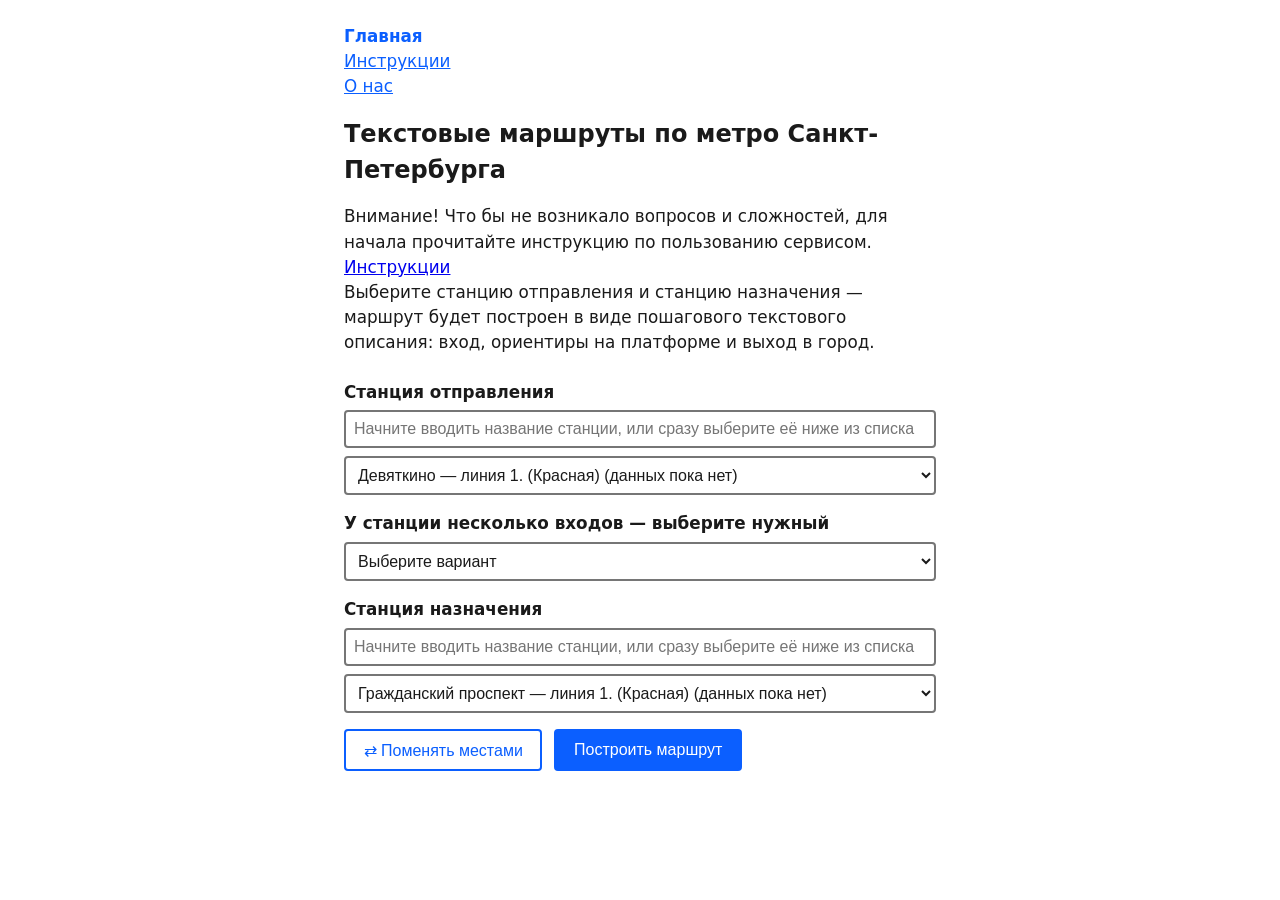
<file: index.html>
<!DOCTYPE html>
<html lang="ru">
<head>
  <meta charset="UTF-8" />
  <meta name="viewport" content="width=device-width, initial-scale=1.0" />
  <title>Маршруты по метро Санкт-Петербурга</title>
  <link rel="stylesheet" href="css/style.css" />
</head>
<body>
  <header>
    <div id="site-nav"></div>
  </header>

  <main>
    <h1>Текстовые маршруты по метро Санкт-Петербурга</h1>
    <p>
      Внимание! Что бы не возникало вопросов и сложностей, для начала прочитайте инструкцию по пользованию сервисом. <br>
<a href="instructions.html">Инструкции</a><br>
      Выберите станцию отправления и станцию назначения — маршрут будет построен
      в виде пошагового текстового описания: вход, ориентиры на платформе и выход в город.
    </p>

    <form id="route-form">
      <div class="form-row">
        <label for="station-from-input">Станция отправления</label>
        <input
          type="text"
          id="station-from-input"
          class="combobox-input"
          autocomplete="off"
          placeholder="Начните вводить название станции, или сразу выберите её ниже из списка"
        />
        <label for="station-from-select" class="visually-hidden">Список станций отправления</label>
        <select id="station-from-select" required></select>
      </div>

      <div class="form-row" id="station-from-entrance-row" hidden>
        <label for="station-from-entrance-select">У станции несколько входов — выберите нужный</label>
        <select id="station-from-entrance-select"></select>
      </div>

      <div class="form-row">
        <label for="station-to-input">Станция назначения</label>
        <input
          type="text"
          id="station-to-input"
          class="combobox-input"
          autocomplete="off"
          placeholder="Начните вводить название станции, или сразу выберите её ниже из списка"
        />
        <label for="station-to-select" class="visually-hidden">Список станций назначения</label>
        <select id="station-to-select" required></select>
      </div>

      <div class="form-row" id="station-to-exit-row" hidden>
        <label for="station-to-exit-select">У станции несколько выходов — выберите нужный</label>
        <select id="station-to-exit-select"></select>
      </div>

      <div class="form-actions">
        <button type="button" id="swap-btn" aria-label="Поменять станции отправления и назначения местами">
          ⇄ Поменять местами
        </button>
        <button type="submit">Построить маршрут</button>
      </div>
    </form>

    <p id="status" role="status" aria-live="polite"></p>

    <!--
      #result намеренно НЕ aria-live: это статический блок, который экранный
      читалка не зачитывает автоматически при появлении. Короткое уведомление
      об успехе даёт #status выше — пользователь сам решает, когда переходить
      к чтению текста маршрута.
    -->
    <section id="result"></section>
  </main>

  <script src="js/nav.js" defer></script>
  <script src="js/data-loader.js"></script>
  <script src="js/route-builder.js"></script>
  <script src="js/combobox.js"></script>
  <script src="js/app.js"></script>
</body>
</html>
</file>
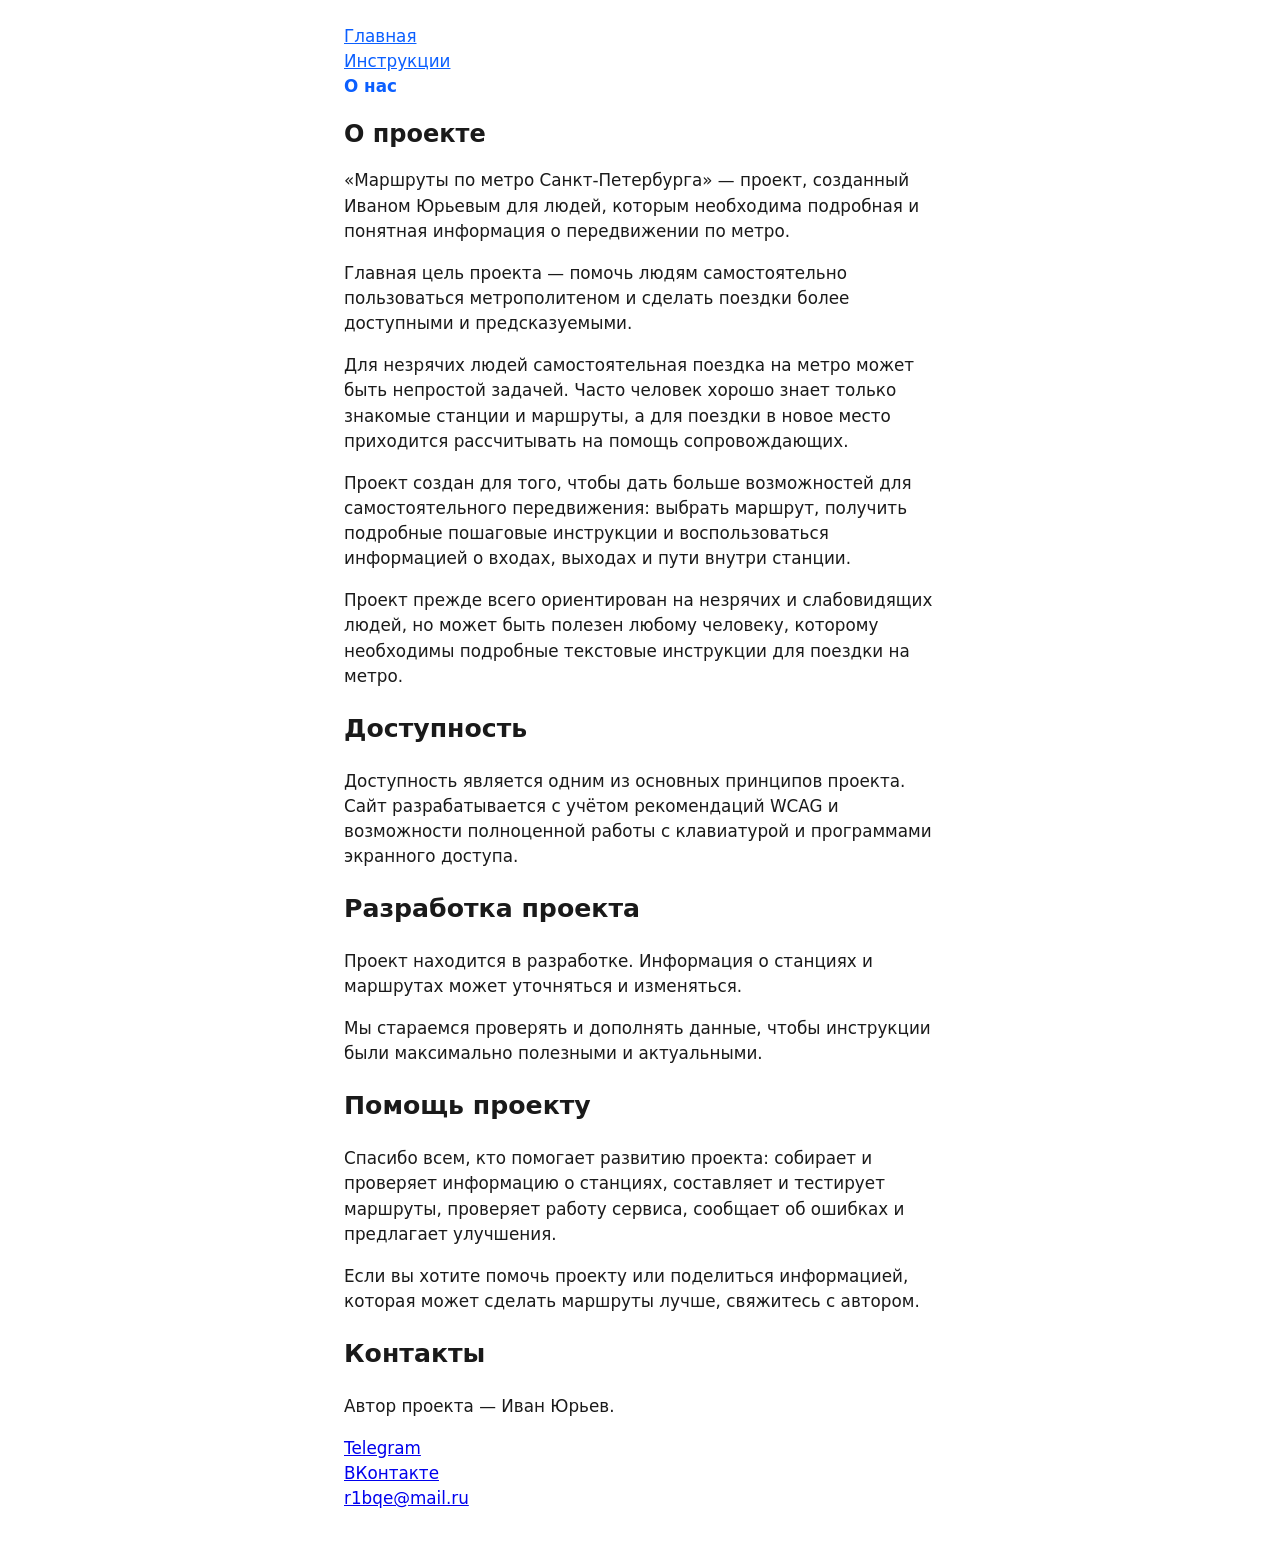
<file: about.html>
<!DOCTYPE html>
<html lang="ru">
<head>
  <meta charset="UTF-8" />
  <meta name="viewport" content="width=device-width, initial-scale=1.0" />
  <title>О нас — Маршруты по метро Санкт-Петербурга</title>
  <link rel="stylesheet" href="css/style.css" />
</head>

<body>
  <header>
    <div id="site-nav"></div>
  </header>

  <main>
    <h1>О проекте</h1>

    <p>
      «Маршруты по метро Санкт-Петербурга» — проект, созданный Иваном
      Юрьевым для людей, которым необходима подробная и понятная информация
      о передвижении по метро.
    </p>

    <p>
      Главная цель проекта — помочь людям самостоятельно пользоваться
      метрополитеном и сделать поездки более доступными и предсказуемыми.
    </p>

    <p>
      Для незрячих людей самостоятельная поездка на метро может быть
      непростой задачей. Часто человек хорошо знает только знакомые станции
      и маршруты, а для поездки в новое место приходится рассчитывать на
      помощь сопровождающих.
    </p>

    <p>
      Проект создан для того, чтобы дать больше возможностей для
      самостоятельного передвижения: выбрать маршрут, получить подробные
      пошаговые инструкции и воспользоваться информацией о входах, выходах
      и пути внутри станции.
    </p>

    <p>
      Проект прежде всего ориентирован на незрячих и слабовидящих людей,
      но может быть полезен любому человеку, которому необходимы подробные
      текстовые инструкции для поездки на метро.
    </p>

    <h2>Доступность</h2>

    <p>
      Доступность является одним из основных принципов проекта.
      Сайт разрабатывается с учётом рекомендаций WCAG и возможности
      полноценной работы с клавиатурой и программами экранного доступа.
    </p>

    <h2>Разработка проекта</h2>

    <p>
      Проект находится в разработке. Информация о станциях и маршрутах
      может уточняться и изменяться.
    </p>

    <p>
      Мы стараемся проверять и дополнять данные, чтобы инструкции были
      максимально полезными и актуальными.
    </p>

    <h2>Помощь проекту</h2>

    <p>
      Спасибо всем, кто помогает развитию проекта: собирает и проверяет
      информацию о станциях, составляет и тестирует маршруты, проверяет
      работу сервиса, сообщает об ошибках и предлагает улучшения.
    </p>

    <p>
      Если вы хотите помочь проекту или поделиться информацией, которая
      может сделать маршруты лучше, свяжитесь с автором.
    </p>

    <h2>Контакты</h2>

    <p>
      Автор проекта — Иван Юрьев.
    </p>

    <p>
      <a href="https://t.me/R1BQE">Telegram</a>
      <br>
      <a href="https://vk.ru/r1bqe">ВКонтакте</a>
      <br>
      <a href="mailto:r1bqe@mail.ru">r1bqe@mail.ru</a>
    </p>
  </main>

  <script src="js/nav.js" defer></script>
</body>
</html>
</file>
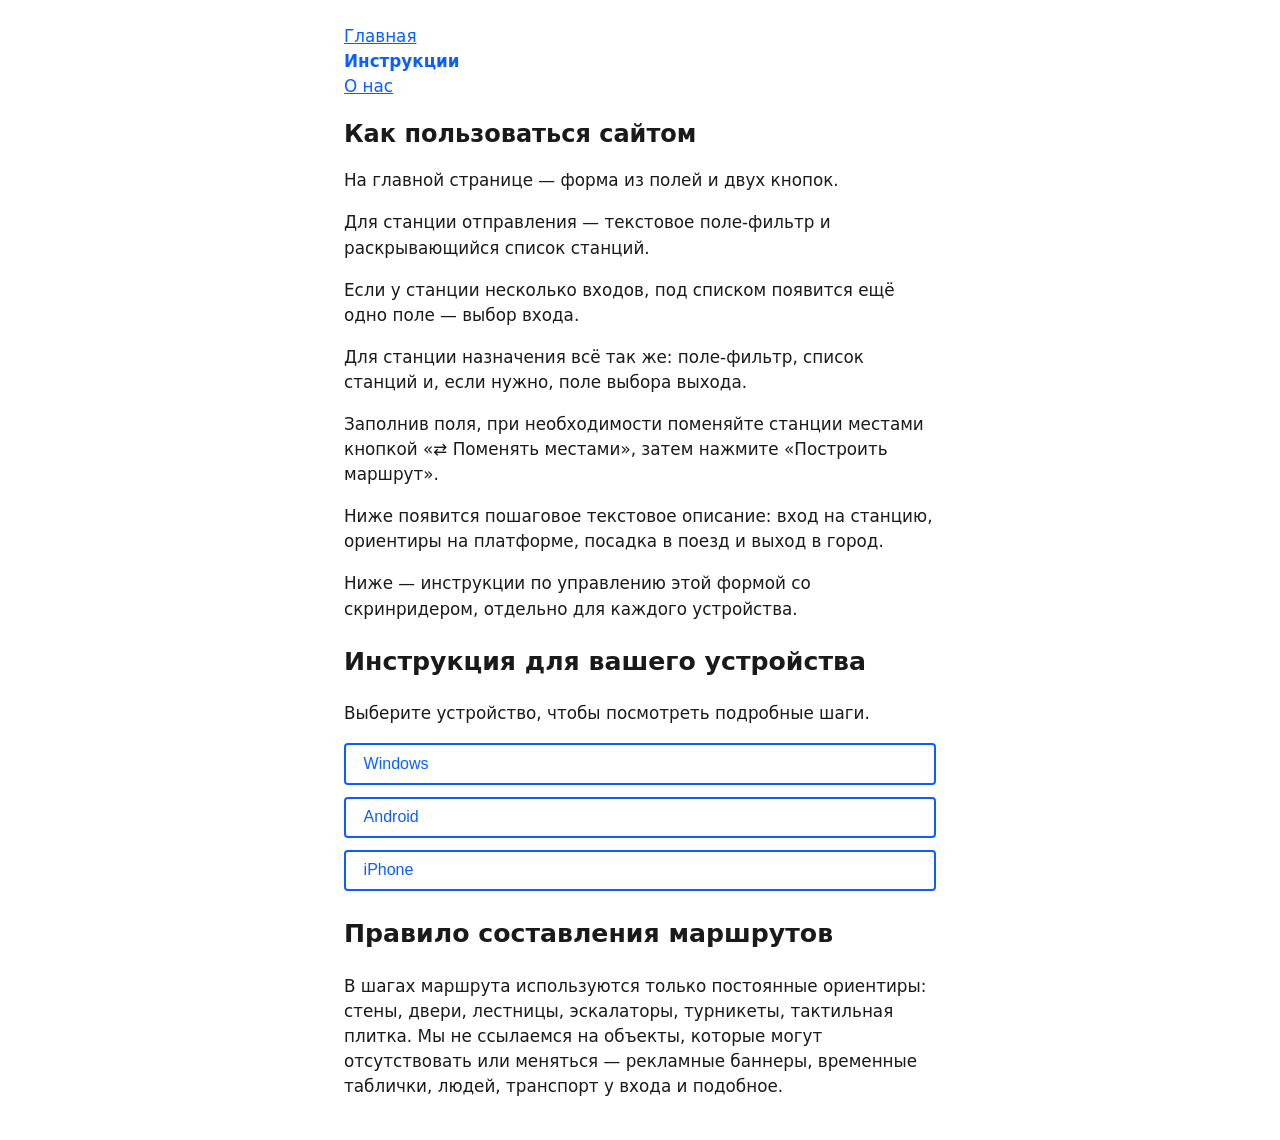
<file: instructions.html>
<!DOCTYPE html>
<html lang="ru">
<head>
  <meta charset="UTF-8" />
  <meta name="viewport" content="width=device-width, initial-scale=1.0" />
  <title>Инструкции — Маршруты по метро Санкт-Петербурга</title>
  <link rel="stylesheet" href="css/style.css" />
</head>
<body>
  <header>
    <div id="site-nav"></div>
  </header>

  <main>
    <h1>Как пользоваться сайтом</h1>
    <p>На главной странице — форма из полей и двух кнопок.</p>
    <p>Для станции отправления — текстовое поле-фильтр и раскрывающийся список станций.</p>
    <p>Если у станции несколько входов, под списком появится ещё одно поле — выбор входа.</p>
    <p>Для станции назначения всё так же: поле-фильтр, список станций и, если нужно, поле выбора выхода.</p>
    <p>Заполнив поля, при необходимости поменяйте станции местами кнопкой «⇄ Поменять местами», затем нажмите «Построить маршрут».</p>
    <p>Ниже появится пошаговое текстовое описание: вход на станцию, ориентиры на платформе, посадка в поезд и выход в город.</p>
    <p>
      Ниже — инструкции по управлению этой формой со скринридером, отдельно
      для каждого устройства.
    </p>

    <h2>Инструкция для вашего устройства</h2>
    <p>Выберите устройство, чтобы посмотреть подробные шаги.</p>

    <div class="device-list">
      <div class="device-item">
        <button type="button" class="device-toggle" id="toggle-windows"
                aria-expanded="false" aria-controls="panel-windows">
          Windows
        </button>
        <div id="panel-windows" class="device-panel" hidden>
          <p>1. Откройте сайт в любом удобном браузере при включённом NVDA.</p>
          <p>2. Клавишей Tab дойдите до поля «Станция отправления».</p>
          <p>3. При желании напечатайте часть названия станции — список ниже подстроится под введённое.</p>
          <p>4. Клавишей Tab перейдите к списку станций. NVDA объявит его как комбинированный список станций отправления и назовёт текущий вариант. Стрелками вверх/вниз пролистайте варианты — NVDA озвучивает каждый и его позицию («вариант 2 из 5»), выбор происходит сразу при переходе стрелкой.</p>
          <p>5. Если у выбранной станции несколько входов или выходов, сразу после этого списка появится ещё один список — «Вход» или «Выход». Клавишей Tab перейдите к нему и стрелками выберите нужный физический вход/выход. Если у станции вход один, это поле не появляется вовсе, и Tab сразу ведёт дальше.</p>
          <p>6. Клавишей Tab перейдите к полю «Станция назначения» и повторите шаги 3–5.</p>
          <p>7. При необходимости Tab до кнопки «⇄ Поменять местами» и нажмите Enter или пробел.</p>
          <p>8. Tab до кнопки «Построить маршрут», нажмите Enter или пробел.</p>
          <p>9. NVDA озвучит «Маршрут построен.». Клавишей H переходите по заголовкам маршрута, стрелкой вниз читайте текст внутри каждого раздела.</p>
        </div>
      </div>

      <div class="device-item">
        <button type="button" class="device-toggle" id="toggle-android"
                aria-expanded="false" aria-controls="panel-android">
          Android
        </button>
        <div id="panel-android" class="device-panel" hidden>
          <p>1. Откройте сайт в удобном браузере при включённом TalkBack.</p>
          <p>2. Проводите пальцем вправо, чтобы переходить между элементами формы по порядку.</p>
          <p>3. Дойдя до поля «Станция отправления», при желании дважды коснитесь экрана, чтобы открыть клавиатуру, и напечатайте часть названия станции — это нужно только для сужения списка, вводить необязательно.</p>
          <p>4. Свайпом вправо перейдите к списку станций (он идёт сразу за полем ввода) и дважды коснитесь его — откроется список вариантов. Проводите пальцем вправо/влево по вариантам, TalkBack озвучивает каждый; дважды коснитесь нужного, чтобы выбрать.</p>
          <p>5. Если у выбранной станции несколько входов или выходов, сразу после списка станций появится ещё один список — «Вход» или «Выход». Свайпом вправо дойдите до него и выберите нужный вариант так же, как в шаге 4. Если у станции вход один, это поле не появляется, и свайп сразу ведёт дальше.</p>
          <p>6. Так же выберите «Станция назначения».</p>
          <p>7. Свайпом вправо дойдите до кнопки «⇄ Поменять местами» и коснитесь дважды, для того чтобы поменять местами пункты отправления и назначения.</p>
          <p>8. Свайпом вправо дойдите до кнопки «Построить маршрут» и дважды коснитесь экрана.</p>
          <p>9. TalkBack озвучит подтверждение о построении маршрута.</p>
          <p>10. Используйте жесты изменения детализации, например, свайп тремя пальцами вверх или вниз, чтобы переключиться на чтение по заголовкам, словам или строкам. Свайпами читайте маршрут по порядку.</p>
        </div>
      </div>

      <div class="device-item">
        <button type="button" class="device-toggle" id="toggle-iphone"
                aria-expanded="false" aria-controls="panel-iphone">
          iPhone
        </button>
        <div id="panel-iphone" class="device-panel" hidden>
          <p>1. Откройте сайт в любом браузере при включённом VoiceOver.</p>
          <p>2. Проводите пальцем вправо, чтобы переходить между элементами формы по порядку.</p>
          <p>3. Дойдя до поля «Станция отправления», при желании дважды коснитесь экрана, чтобы открыть клавиатуру, и напечатайте часть названия станции — вводить необязательно, поле только фильтрует список ниже.</p>
          <p>4. Свайпом вправо перейдите к списку станций и дважды коснитесь его — откроется список вариантов. Проводите пальцем вправо/влево по вариантам, VoiceOver озвучивает каждый; дважды коснитесь нужного, чтобы выбрать.</p>
          <p>5. Если у выбранной станции несколько входов или выходов, сразу после списка станций появится ещё один список — «Вход» или «Выход». Свайпом вправо дойдите до него и выберите нужный вариант так же, как в шаге 4. Если у станции вход один, это поле не появляется, и свайп сразу ведёт дальше.</p>
          <p>6. Так же выберите «Станция назначения».</p>
          <p>7. Свайпом вправо дойдите до кнопки «⇄ Поменять местами» и коснитесь дважды, для того чтобы поменять местами пункты отправления и назначения.</p>
          <p>8. Свайпом вправо дойдите до кнопки «Построить маршрут» и дважды коснитесь экрана.</p>
          <p>9. VoiceOver озвучит подтверждение о построении маршрута.</p>
          <p>10. Читайте маршрут свайпами вправо, либо ротором переключитесь на навигацию по заголовкам.</p>
        </div>
      </div>
    </div>

    <h2>Правило составления маршрутов</h2>
    <p>
      В шагах маршрута используются только постоянные ориентиры: стены, двери,
      лестницы, эскалаторы, турникеты, тактильная плитка. Мы не ссылаемся на
      объекты, которые могут отсутствовать или меняться — рекламные баннеры,
      временные таблички, людей, транспорт у входа и подобное.
    </p>
  </main>

  <script src="js/nav.js" defer></script>
  <script src="js/instructions.js"></script>
</body>
</html>
</file>
<file: css/style.css>
/*
 * style.css
 * Минималистичная тема с акцентом на доступность.
 * Цветовая схема берётся из настроек устройства (prefers-color-scheme),
 * ручного переключателя темы нет — так решено для первой версии.
 */

:root {
  --font-main: system-ui, -apple-system, "Segoe UI", Arial, sans-serif;
  --max-width: 640px;
  --focus-color: #2563eb;
}

/* Светлая тема (по умолчанию) */
:root {
  --color-bg: #ffffff;
  --color-text: #1a1a1a;
  --color-border: #767676;
  --color-accent: #0b5fff;
  --color-error-bg: #fff0f0;
  --color-error-border: #c1121f;
}

/* Тёмная тема — включается автоматически по настройке ОС/браузера */
@media (prefers-color-scheme: dark) {
  :root {
    --color-bg: #121212;
    --color-text: #f0f0f0;
    --color-border: #9a9a9a;
    --color-accent: #6ea8ff;
    --color-error-bg: #3a1414;
    --color-error-border: #ff6b6b;
  }
}

* {
  box-sizing: border-box;
}

body {
  font-family: var(--font-main);
  background: var(--color-bg);
  color: var(--color-text);
  max-width: var(--max-width);
  margin: 0 auto;
  padding: 1.5rem;
  line-height: 1.5;
  font-size: 1.05rem;
}

header nav a {
  color: var(--color-accent);
}

header nav a[aria-current="page"] {
  font-weight: 700;
  text-decoration: none;
}

h1 {
  font-size: 1.5rem;
}

/* Явный, хорошо заметный фокус — важно при работе с клавиатуры и NVDA */
a:focus-visible,
button:focus-visible,
select:focus-visible,
input:focus-visible {
  outline: 3px solid var(--focus-color);
  outline-offset: 2px;
}

form {
  margin-top: 1.5rem;
}

.form-row {
  display: flex;
  flex-direction: column;
  margin-bottom: 1rem;
}

/*
 * Поля выбора вестибюля (вход/выход) скрываются через атрибут hidden в JS
 * (app.js, syncVestibuleRow), когда у станции всего один вестибюль.
 * Без этого правила .form-row { display: flex } выше перебивает встроенное
 * [hidden] { display: none } браузера — у обоих правил одинаковая
 * специфичность (0,1,0), а авторские стили всегда побеждают стили браузера
 * по умолчанию. В результате блок оставался виден и доступен по Tab, хотя
 * атрибут hidden фактически стоял. .form-row[hidden] специфичнее
 * (0,2,0: класс + атрибут), поэтому гарантированно выигрывает и возвращает
 * настоящий display: none — элемент пропадает из потока страницы, из
 * дерева доступности и из очерёдности фокуса.
 */
.form-row[hidden] {
  display: none;
}

.form-row label {
  font-weight: 600;
  margin-bottom: 0.35rem;
}

select {
  font-size: 1rem;
  padding: 0.5rem;
  border: 2px solid var(--color-border);
  border-radius: 4px;
  background: var(--color-bg);
  color: var(--color-text);
  max-width: 100%;
}

.form-actions {
  display: flex;
  gap: 0.75rem;
  align-items: center;
  flex-wrap: wrap;
  margin-top: 0.5rem;
}

button {
  font-size: 1rem;
  padding: 0.6rem 1.1rem;
  border: 2px solid var(--color-accent);
  border-radius: 4px;
  background: var(--color-accent);
  color: #ffffff;
  cursor: pointer;
}

button#swap-btn {
  background: var(--color-bg);
  color: var(--color-accent);
}

button:hover {
  filter: brightness(1.1);
}

#status {
  margin-top: 1rem;
  font-weight: 600;
}

#result {
  margin-top: 1.5rem;
}

#result h2 {
  font-size: 1.3rem;
  margin-bottom: 0.25rem;
}

#result .route-meta {
  margin-top: 0;
  color: var(--color-text);
  opacity: 0.8;
}

#result h3 {
  font-size: 1.05rem;
  margin-top: 1.5rem;
  margin-bottom: 0.5rem;
  border-bottom: 1px solid var(--color-border);
  padding-bottom: 0.25rem;
}

#result p {
  margin: 0.4rem 0;
}

/* Пометка вместо шагов раздела, когда текст ещё не собран (route-builder.js
   всё равно показывает заголовок раздела — это обычный абзац для NVDA, просто
   визуально чуть приглушеннее, чтобы отличаться от реального шага маршрута). */
.step-note {
  font-style: italic;
  opacity: 0.75;
}

/* Разворачивающиеся блоки инструкции по устройствам (instructions.html) */
.device-list {
  margin: 1rem 0 1.5rem;
}

.device-item {
  margin-bottom: 0.75rem;
}

.device-toggle {
  width: 100%;
  text-align: left;
  background: var(--color-bg);
  color: var(--color-accent);
}

.device-panel {
  border: 2px solid var(--color-border);
  border-top: none;
  border-radius: 0 0 4px 4px;
  padding: 1rem;
}

.device-panel p {
  margin: 0 0 0.5rem;
}

.device-panel p:last-child {
  margin-bottom: 0;
}

/* Текстовое поле-фильтр над списком станций (см. .form-row select ниже для самого select) */
.combobox-input {
  width: 100%;
  font-size: 1rem;
  padding: 0.5rem;
  border: 2px solid var(--color-border);
  border-radius: 4px;
  background: var(--color-bg);
  color: var(--color-text);
  margin-bottom: 0.5rem;
}

.form-row select {
  width: 100%;
}

/* Скрыто визуально, но доступно читалкам — например, для подписей select со списком станций, дублирующих видимый текст над полем */
.visually-hidden {
  position: absolute;
  width: 1px;
  height: 1px;
  padding: 0;
  margin: -1px;
  overflow: hidden;
  clip: rect(0, 0, 0, 0);
  white-space: nowrap;
  border: 0;
}
</file>
